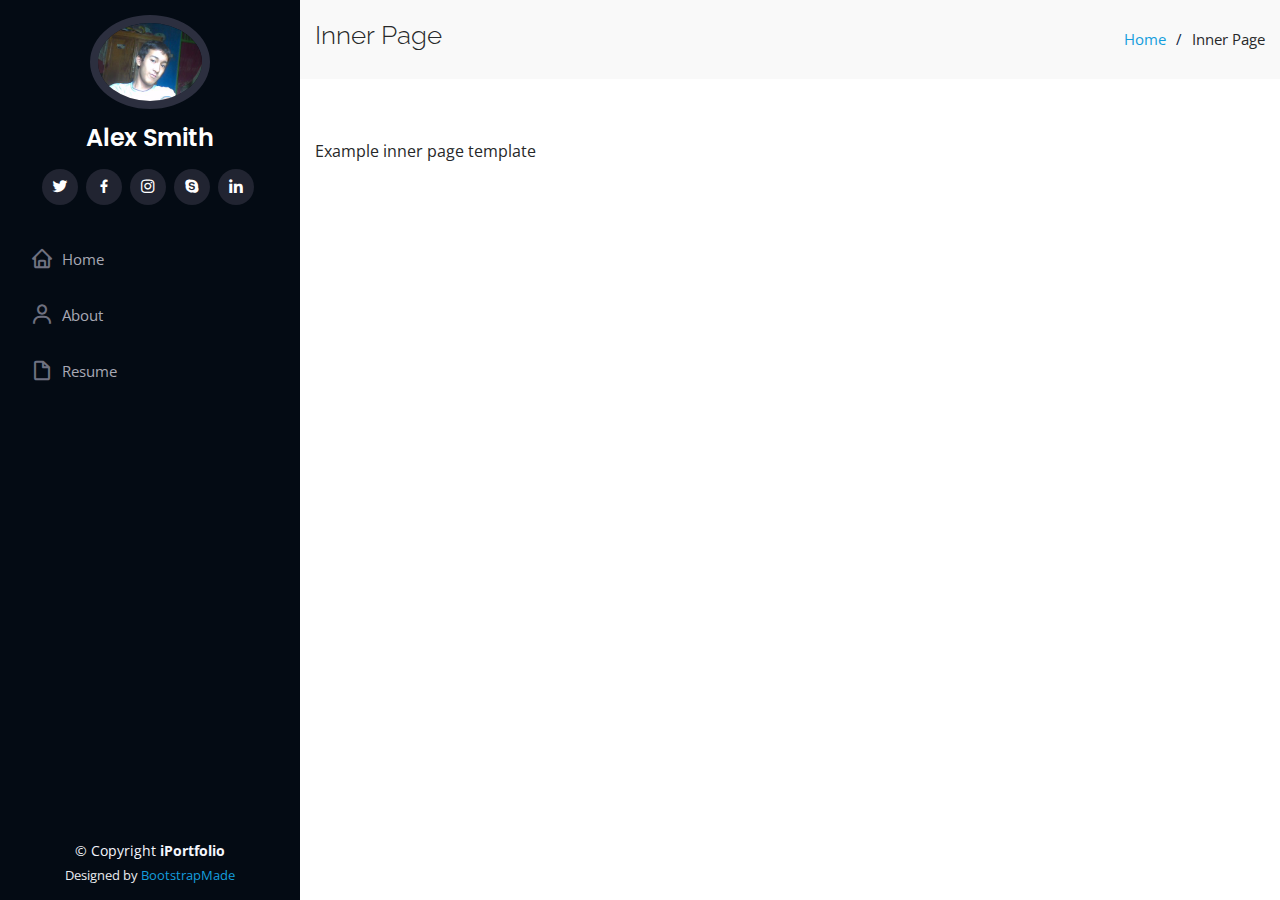
<file: iPortfolio/inner-page.html>
<!DOCTYPE html>
<html lang="en">

<head>
  <meta charset="utf-8">
  <meta content="width=device-width, initial-scale=1.0" name="viewport">

  <title>Inner Page - iPortfolio Bootstrap Template</title>
  <meta content="" name="description">
  <meta content="" name="keywords">

  <!-- Favicons -->
  <link href="assets/img/favicon.png" rel="icon">
  <link href="assets/img/apple-touch-icon.png" rel="apple-touch-icon">

  <!-- Google Fonts -->
  <link href="https://fonts.googleapis.com/css?family=Open+Sans:300,300i,400,400i,600,600i,700,700i|Raleway:300,300i,400,400i,500,500i,600,600i,700,700i|Poppins:300,300i,400,400i,500,500i,600,600i,700,700i" rel="stylesheet">

  <!-- Vendor CSS Files -->
  <link href="assets/vendor/bootstrap/css/bootstrap.min.css" rel="stylesheet">
  <link href="assets/vendor/icofont/icofont.min.css" rel="stylesheet">
  <link href="assets/vendor/boxicons/css/boxicons.min.css" rel="stylesheet">
  <link href="assets/vendor/venobox/venobox.css" rel="stylesheet">
  <link href="assets/vendor/owl.carousel/assets/owl.carousel.min.css" rel="stylesheet">
  <link href="assets/vendor/aos/aos.css" rel="stylesheet">

  <!-- Template Main CSS File -->
  <link href="assets/css/style.css" rel="stylesheet">

  <!-- =======================================================
  * Template Name: iPortfolio - v1.5.0
  * Template URL: https://bootstrapmade.com/iportfolio-bootstrap-portfolio-websites-template/
  * Author: BootstrapMade.com
  * License: https://bootstrapmade.com/license/
  ======================================================== -->
</head>

<body>

  <!-- ======= Mobile nav toggle button ======= -->
  <button type="button" class="mobile-nav-toggle d-xl-none"><i class="icofont-navigation-menu"></i></button>

  <!-- ======= Header ======= -->
  <header id="header">
    <div class="d-flex flex-column">

      <div class="profile">
        <img src="assets/img/mine.jpg" alt="" class="img-fluid rounded-circle">
        <h1 class="text-light"><a href="index.html">Alex Smith</a></h1>
        <div class="social-links mt-3 text-center">
          <a href="#" class="twitter"><i class="bx bxl-twitter"></i></a>
          <a href="#" class="facebook"><i class="bx bxl-facebook"></i></a>
          <a href="#" class="instagram"><i class="bx bxl-instagram"></i></a>
          <a href="#" class="google-plus"><i class="bx bxl-skype"></i></a>
          <a href="#" class="linkedin"><i class="bx bxl-linkedin"></i></a>
        </div>
      </div>

      <nav class="nav-menu">
        <ul>
          <li><a href="index.html"><i class="bx bx-home"></i> <span>Home</span></a></li>
          <li><a href="#about"><i class="bx bx-user"></i> <span>About</span></a></li>
          <li><a href="#resume"><i class="bx bx-file-blank"></i> <span>Resume</span></a></li>
          

        </ul>
      </nav><!-- .nav-menu -->
      <button type="button" class="mobile-nav-toggle d-xl-none"><i class="icofont-navigation-menu"></i></button>

    </div>
  </header><!-- End Header -->

  <main id="main">

    <!-- ======= Breadcrumbs ======= -->
    <section class="breadcrumbs">
      <div class="container">

        <div class="d-flex justify-content-between align-items-center">
          <h2>Inner Page</h2>
          <ol>
            <li><a href="index.html">Home</a></li>
            <li>Inner Page</li>
          </ol>
        </div>

      </div>
    </section><!-- End Breadcrumbs -->

    <section class="inner-page">
      <div class="container">
        <p>
          Example inner page template
        </p>
      </div>
    </section>

  </main><!-- End #main -->

  <!-- ======= Footer ======= -->
  <footer id="footer">
    <div class="container">
      <div class="copyright">
        &copy; Copyright <strong><span>iPortfolio</span></strong>
      </div>
      <div class="credits">
        <!-- All the links in the footer should remain intact. -->
        <!-- You can delete the links only if you purchased the pro version. -->
        <!-- Licensing information: https://bootstrapmade.com/license/ -->
        <!-- Purchase the pro version with working PHP/AJAX contact form: https://bootstrapmade.com/iportfolio-bootstrap-portfolio-websites-template/ -->
        Designed by <a href="https://bootstrapmade.com/">BootstrapMade</a>
      </div>
    </div>
  </footer><!-- End  Footer -->

  <a href="#" class="back-to-top"><i class="icofont-simple-up"></i></a>

  <!-- Vendor JS Files -->
  <script src="assets/vendor/jquery/jquery.min.js"></script>
  <script src="assets/vendor/bootstrap/js/bootstrap.bundle.min.js"></script>
  <script src="assets/vendor/jquery.easing/jquery.easing.min.js"></script>
  <script src="assets/vendor/php-email-form/validate.js"></script>
  <script src="assets/vendor/waypoints/jquery.waypoints.min.js"></script>
  <script src="assets/vendor/counterup/counterup.min.js"></script>
  <script src="assets/vendor/isotope-layout/isotope.pkgd.min.js"></script>
  <script src="assets/vendor/venobox/venobox.min.js"></script>
  <script src="assets/vendor/owl.carousel/owl.carousel.min.js"></script>
  <script src="assets/vendor/typed.js/typed.min.js"></script>
  <script src="assets/vendor/aos/aos.js"></script>

  <!-- Template Main JS File -->
  <script src="assets/js/main.js"></script>

</body>

</html>
</file>
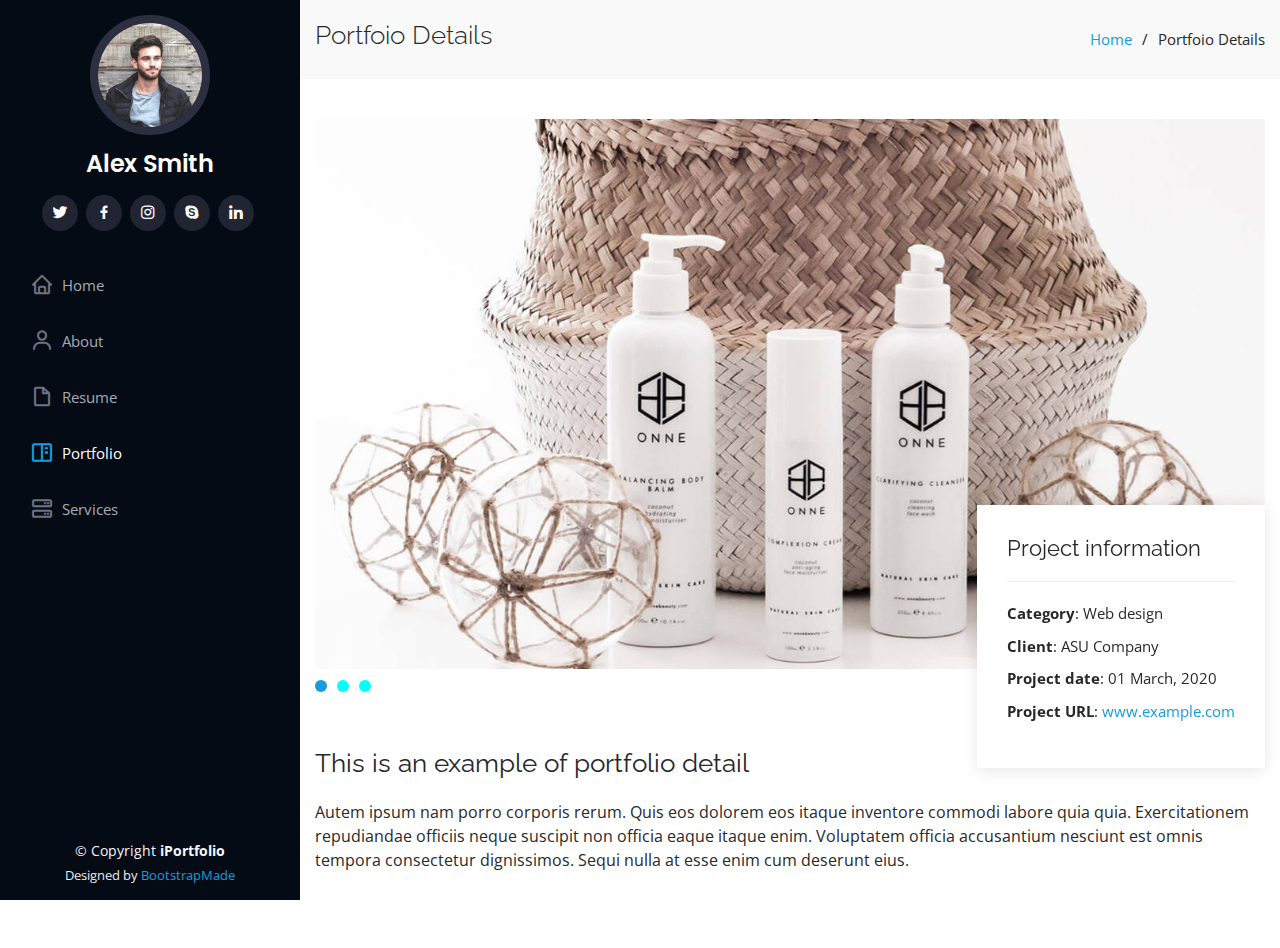
<file: iPortfolio/portfolio-details.html>
<!DOCTYPE html>
<html lang="en">

<head>
  <meta charset="utf-8">
  <meta content="width=device-width, initial-scale=1.0" name="viewport">

  <title>Portfolio Details - iPortfolio Bootstrap Template</title>
  <meta content="" name="description">
  <meta content="" name="keywords">

  <!-- Favicons -->
  <link href="assets/img/favicon.png" rel="icon">
  <link href="assets/img/apple-touch-icon.png" rel="apple-touch-icon">

  <!-- Google Fonts -->
  <link href="https://fonts.googleapis.com/css?family=Open+Sans:300,300i,400,400i,600,600i,700,700i|Raleway:300,300i,400,400i,500,500i,600,600i,700,700i|Poppins:300,300i,400,400i,500,500i,600,600i,700,700i" rel="stylesheet">

  <!-- Vendor CSS Files -->
  <link href="assets/vendor/bootstrap/css/bootstrap.min.css" rel="stylesheet">
  <link href="assets/vendor/icofont/icofont.min.css" rel="stylesheet">
  <link href="assets/vendor/boxicons/css/boxicons.min.css" rel="stylesheet">
  <link href="assets/vendor/venobox/venobox.css" rel="stylesheet">
  <link href="assets/vendor/owl.carousel/assets/owl.carousel.min.css" rel="stylesheet">
  <link href="assets/vendor/aos/aos.css" rel="stylesheet">

  <!-- Template Main CSS File -->
  <link href="assets/css/style.css" rel="stylesheet">

  <!-- =======================================================
  * Template Name: iPortfolio - v1.5.0
  * Template URL: https://bootstrapmade.com/iportfolio-bootstrap-portfolio-websites-template/
  * Author: BootstrapMade.com
  * License: https://bootstrapmade.com/license/
  ======================================================== -->
</head>

<body>

  <!-- ======= Mobile nav toggle button ======= -->
  <button type="button" class="mobile-nav-toggle d-xl-none"><i class="icofont-navigation-menu"></i></button>

  <!-- ======= Header ======= -->
  <header id="header">
    <div class="d-flex flex-column">

      <div class="profile">
        <img src="assets/img/profile-img.jpg" alt="" class="img-fluid rounded-circle">
        <h1 class="text-light"><a href="index.html">Alex Smith</a></h1>
        <div class="social-links mt-3 text-center">
          <a href="#" class="twitter"><i class="bx bxl-twitter"></i></a>
          <a href="#" class="facebook"><i class="bx bxl-facebook"></i></a>
          <a href="#" class="instagram"><i class="bx bxl-instagram"></i></a>
          <a href="#" class="google-plus"><i class="bx bxl-skype"></i></a>
          <a href="#" class="linkedin"><i class="bx bxl-linkedin"></i></a>
        </div>
      </div>

      <nav class="nav-menu">
        <ul>
          <li><a href="index.html"><i class="bx bx-home"></i> <span>Home</span></a></li>
          <li><a href="#about"><i class="bx bx-user"></i> <span>About</span></a></li>
          <li><a href="#resume"><i class="bx bx-file-blank"></i> <span>Resume</span></a></li>
          <li class="active"><a href="#portfolio"><i class="bx bx-book-content"></i> Portfolio</a></li>
          <li><a href="#services"><i class="bx bx-server"></i> Services</a></li>

        </ul>
      </nav><!-- .nav-menu -->
      <button type="button" class="mobile-nav-toggle d-xl-none"><i class="icofont-navigation-menu"></i></button>

    </div>
  </header><!-- End Header -->

  <main id="main">

    <!-- ======= Breadcrumbs ======= -->
    <section id="breadcrumbs" class="breadcrumbs">
      <div class="container">

        <div class="d-flex justify-content-between align-items-center">
          <h2>Portfoio Details</h2>
          <ol>
            <li><a href="index.html">Home</a></li>
            <li>Portfoio Details</li>
          </ol>
        </div>

      </div>
    </section><!-- End Breadcrumbs -->

    <!-- ======= Portfolio Details Section ======= -->
    <section id="portfolio-details" class="portfolio-details">
      <div class="container">

        <div class="portfolio-details-container">

          <div class="owl-carousel portfolio-details-carousel">
            <img src="assets/img/portfolio-details-1.jpg" class="img-fluid" alt="">
            <img src="assets/img/portfolio-details-2.jpg" class="img-fluid" alt="">
            <img src="assets/img/portfolio-details-3.jpg" class="img-fluid" alt="">
          </div>

          <div class="portfolio-info">
            <h3>Project information</h3>
            <ul>
              <li><strong>Category</strong>: Web design</li>
              <li><strong>Client</strong>: ASU Company</li>
              <li><strong>Project date</strong>: 01 March, 2020</li>
              <li><strong>Project URL</strong>: <a href="#">www.example.com</a></li>
            </ul>
          </div>

        </div>

        <div class="portfolio-description">
          <h2>This is an example of portfolio detail</h2>
          <p>
            Autem ipsum nam porro corporis rerum. Quis eos dolorem eos itaque inventore commodi labore quia quia. Exercitationem repudiandae officiis neque suscipit non officia eaque itaque enim. Voluptatem officia accusantium nesciunt est omnis tempora consectetur dignissimos. Sequi nulla at esse enim cum deserunt eius.
          </p>
        </div>

      </div>
    </section><!-- End Portfolio Details Section -->

  </main><!-- End #main -->

  <!-- ======= Footer ======= -->
  <footer id="footer">
    <div class="container">
      <div class="copyright">
        &copy; Copyright <strong><span>iPortfolio</span></strong>
      </div>
      <div class="credits">
        <!-- All the links in the footer should remain intact. -->
        <!-- You can delete the links only if you purchased the pro version. -->
        <!-- Licensing information: https://bootstrapmade.com/license/ -->
        <!-- Purchase the pro version with working PHP/AJAX contact form: https://bootstrapmade.com/iportfolio-bootstrap-portfolio-websites-template/ -->
        Designed by <a href="https://bootstrapmade.com/">BootstrapMade</a>
      </div>
    </div>
  </footer><!-- End  Footer -->

  <a href="#" class="back-to-top"><i class="icofont-simple-up"></i></a>

  <!-- Vendor JS Files -->
  <script src="assets/vendor/jquery/jquery.min.js"></script>
  <script src="assets/vendor/bootstrap/js/bootstrap.bundle.min.js"></script>
  <script src="assets/vendor/jquery.easing/jquery.easing.min.js"></script>
  <script src="assets/vendor/php-email-form/validate.js"></script>
  <script src="assets/vendor/waypoints/jquery.waypoints.min.js"></script>
  <script src="assets/vendor/counterup/counterup.min.js"></script>
  <script src="assets/vendor/isotope-layout/isotope.pkgd.min.js"></script>
  <script src="assets/vendor/venobox/venobox.min.js"></script>
  <script src="assets/vendor/owl.carousel/owl.carousel.min.js"></script>
  <script src="assets/vendor/typed.js/typed.min.js"></script>
  <script src="assets/vendor/aos/aos.js"></script>

  <!-- Template Main JS File -->
  <script src="assets/js/main.js"></script>

</body>

</html>
</file>
<file: iPortfolio/assets/vendor/venobox/venobox.css>
/* ------ venobox.css --------*/
.vbox-overlay *, .vbox-overlay *:before, .vbox-overlay *:after{
    -webkit-backface-visibility: hidden;
    -webkit-box-sizing:border-box;
    -moz-box-sizing:border-box;
    box-sizing:border-box;
}
.vbox-overlay * { 
    -webkit-backface-visibility: visible;
    backface-visibility: visible;
}
.vbox-overlay{
    display: -webkit-flex;
    display: flex;
    -webkit-flex-direction: column;
    flex-direction: column;
    -webkit-justify-content: center;
    justify-content: center;
    -webkit-align-items: center;
    align-items: center;
    position: fixed;
    left: 0;
    top: 0;
    bottom: 0;
    right: 0;
    z-index: 999999;
}

/* ----- navigation ----- */
.vbox-title{
    width: 100%;
    height: 40px;
    float: left;
    text-align: center;
    line-height: 28px;
    font-size: 12px;
    padding: 6px 50px;
    overflow: hidden;
    position: fixed;
    display: none;
    left: 0;
    z-index: 89;
}
.vbox-close{
    cursor: pointer;
    position: fixed;
    top: -1px;
    right: 0;
    width: 50px;
    height: 40px;
    padding: 6px;
    display: block;
    background-position:10px center;
    overflow: hidden;
    font-size: 24px;
    line-height: 1;
    text-align: center;
    z-index: 99;
}
.vbox-left{
    cursor: pointer;
    position: fixed;
    left: 0;
    height: 40px;
    overflow: hidden;
    line-height: 28px;
    font-size: 12px;
    z-index: 99;
    display: flex;
    align-items:center;
}
.vbox-num{
    display: inline-block;
    margin: 6px 0 6px 15px;
}
/* ----- Social share ----- */
.vbox-share{
    line-height: 28px;
    font-size: 12px;
    overflow: hidden;
    position: fixed;
    left: 0;
    z-index: 98;
    display: flex;
    align-items:center;
    justify-content: center;
    width: 100%;
    text-align: center;
}
.vbox-share svg{
    max-height: 28px;
    width: 28px;
    z-index: 10;
    margin-left: 12px;
    margin-top: 6px;
    margin-bottom: 6px;
    vertical-align: middle;
}


/* ----- navigation ARROWS ----- */
.vbox-next, .vbox-prev{
    position: fixed;
    top: 50%;
    margin-top: -15px;
    overflow: hidden;
    cursor: pointer;
    display: block;
    width: 45px;
    height: 45px;
    z-index: 99;
}
.vbox-next span, .vbox-prev span{
    position: relative;
    width: 20px;
    height: 20px;
    border: 2px solid transparent;
    border-top-color: #B6B6B6;
    border-right-color: #B6B6B6;
    text-indent: -100px;
    position: absolute;
    top: 8px;
    display: block;
}
.vbox-prev{
    left: 15px;
}
.vbox-next{
    right: 15px;
}
.vbox-prev span{
    left: 10px;
    -ms-transform: rotate(-135deg);
    -webkit-transform: rotate(-135deg);
    transform: rotate(-135deg);
}
.vbox-next span{
    -ms-transform: rotate(45deg);
    -webkit-transform: rotate(45deg);
    transform: rotate(45deg);
    right: 10px;
}
/* ------- inline window ------ */
.vbox-inline{
    width: 420px;
    height: 315px;
    height: 70vh;
    padding: 10px;
    background: #fff;
    margin: 0 auto;
    overflow: auto;
    text-align: left;
}
/* ------- Video & iFrames window ------ */
.venoframe{
    max-width: 100%;
    width: 100%;
    border: none;
    width: 100%;
    height: 260px;
    height: 70vh;
}
.venoframe.vbvid{
    height: 260px;
}
@media (min-width: 768px) {
    .venoframe, .vbox-inline{
        width: 90%;
        height: 360px;
        height: 70vh;
    }
    .venoframe.vbvid{
        width: 640px;
        height: 360px;
    }
}
@media (min-width: 992px) {
    .venoframe, .vbox-inline{
        max-width: 1200px;
        width: 80%;
        height: 540px;
        height: 70vh;
    }
    .venoframe.vbvid{
        width: 960px;
        height: 540px;
    }
}
/* 
Please do NOT edit this part! 
or at least read this note: http://i.imgur.com/7C0ws9e.gif
*/
.vbox-open{
    overflow: hidden;
}
.vbox-container{
    position: absolute;
    left: 0;
    right: 0;
    top: 0;
    bottom: 0;
    overflow-x: hidden;
    overflow-y: scroll;
    overflow-scrolling: touch;
    -webkit-overflow-scrolling: touch;
    z-index: 20;
    max-height: 100%;

}

.vbox-content{
    text-align: center;
    float: left;
    width: 100%;
    position: relative;
    overflow: hidden;
    padding: 20px 4%;
}
.vbox-container img{
    max-width: 100%;
    height: auto;
}
.vbox-figlio{
    box-shadow: 0 0 12px rgba(0,0,0,0.19), 0 6px 6px rgba(0,0,0,0.23);
    max-width: 100%;
    text-align: initial;
}
img.vbox-figlio{
    -webkit-user-select: none;
-khtml-user-select: none;
-moz-user-select: none;
-o-user-select: none;
user-select: none;
}
.vbox-content.swipe-left{
    margin-left: -200px !important;
}
.vbox-content.swipe-right{
    margin-left: 200px !important;
}
.vbox-animated{
    webkit-transition: margin 300ms ease-out;
    transition: margin 300ms ease-out;
}

/* ---------- preloader ----------
 * SPINKIT 
 * http://tobiasahlin.com/spinkit/
-------------------------------- */
.sk-double-bounce,.sk-rotating-plane{width:40px;height:40px;margin:40px auto}.sk-rotating-plane{background-color:#333;-webkit-animation:sk-rotatePlane 1.2s infinite ease-in-out;animation:sk-rotatePlane 1.2s infinite ease-in-out}@-webkit-keyframes sk-rotatePlane{0%{-webkit-transform:perspective(120px) rotateX(0) rotateY(0);transform:perspective(120px) rotateX(0) rotateY(0)}50%{-webkit-transform:perspective(120px) rotateX(-180.1deg) rotateY(0);transform:perspective(120px) rotateX(-180.1deg) rotateY(0)}100%{-webkit-transform:perspective(120px) rotateX(-180deg) rotateY(-179.9deg);transform:perspective(120px) rotateX(-180deg) rotateY(-179.9deg)}}@keyframes sk-rotatePlane{0%{-webkit-transform:perspective(120px) rotateX(0) rotateY(0);transform:perspective(120px) rotateX(0) rotateY(0)}50%{-webkit-transform:perspective(120px) rotateX(-180.1deg) rotateY(0);transform:perspective(120px) rotateX(-180.1deg) rotateY(0)}100%{-webkit-transform:perspective(120px) rotateX(-180deg) rotateY(-179.9deg);transform:perspective(120px) rotateX(-180deg) rotateY(-179.9deg)}}.sk-double-bounce{position:relative}.sk-double-bounce .sk-child{width:100%;height:100%;border-radius:50%;background-color:#333;opacity:.6;position:absolute;top:0;left:0;-webkit-animation:sk-doubleBounce 2s infinite ease-in-out;animation:sk-doubleBounce 2s infinite ease-in-out}.sk-chasing-dots .sk-child,.sk-spinner-pulse,.sk-three-bounce .sk-child{background-color:#333;border-radius:100%}.sk-double-bounce .sk-double-bounce2{-webkit-animation-delay:-1s;animation-delay:-1s}@-webkit-keyframes sk-doubleBounce{0%,100%{-webkit-transform:scale(0);transform:scale(0)}50%{-webkit-transform:scale(1);transform:scale(1)}}@keyframes sk-doubleBounce{0%,100%{-webkit-transform:scale(0);transform:scale(0)}50%{-webkit-transform:scale(1);transform:scale(1)}}.sk-wave{margin:40px auto;width:50px;height:40px;text-align:center;font-size:10px}.sk-wave .sk-rect{background-color:#333;height:100%;width:6px;display:inline-block;-webkit-animation:sk-waveStretchDelay 1.2s infinite ease-in-out;animation:sk-waveStretchDelay 1.2s infinite ease-in-out}.sk-wave .sk-rect1{-webkit-animation-delay:-1.2s;animation-delay:-1.2s}.sk-wave .sk-rect2{-webkit-animation-delay:-1.1s;animation-delay:-1.1s}.sk-wave .sk-rect3{-webkit-animation-delay:-1s;animation-delay:-1s}.sk-wave .sk-rect4{-webkit-animation-delay:-.9s;animation-delay:-.9s}.sk-wave .sk-rect5{-webkit-animation-delay:-.8s;animation-delay:-.8s}@-webkit-keyframes sk-waveStretchDelay{0%,100%,40%{-webkit-transform:scaleY(.4);transform:scaleY(.4)}20%{-webkit-transform:scaleY(1);transform:scaleY(1)}}@keyframes sk-waveStretchDelay{0%,100%,40%{-webkit-transform:scaleY(.4);transform:scaleY(.4)}20%{-webkit-transform:scaleY(1);transform:scaleY(1)}}.sk-wandering-cubes{margin:40px auto;width:40px;height:40px;position:relative}.sk-wandering-cubes .sk-cube{background-color:#333;width:10px;height:10px;position:absolute;top:0;left:0;-webkit-animation:sk-wanderingCube 1.8s ease-in-out -1.8s infinite both;animation:sk-wanderingCube 1.8s ease-in-out -1.8s infinite both}.sk-chasing-dots,.sk-spinner-pulse{width:40px;height:40px;margin:40px auto}.sk-wandering-cubes .sk-cube2{-webkit-animation-delay:-.9s;animation-delay:-.9s}@-webkit-keyframes sk-wanderingCube{0%{-webkit-transform:rotate(0);transform:rotate(0)}25%{-webkit-transform:translateX(30px) rotate(-90deg) scale(.5);transform:translateX(30px) rotate(-90deg) scale(.5)}50%{-webkit-transform:translateX(30px) translateY(30px) rotate(-179deg);transform:translateX(30px) translateY(30px) rotate(-179deg)}50.1%{-webkit-transform:translateX(30px) translateY(30px) rotate(-180deg);transform:translateX(30px) translateY(30px) rotate(-180deg)}75%{-webkit-transform:translateX(0) translateY(30px) rotate(-270deg) scale(.5);transform:translateX(0) translateY(30px) rotate(-270deg) scale(.5)}100%{-webkit-transform:rotate(-360deg);transform:rotate(-360deg)}}@keyframes sk-wanderingCube{0%{-webkit-transform:rotate(0);transform:rotate(0)}25%{-webkit-transform:translateX(30px) rotate(-90deg) scale(.5);transform:translateX(30px) rotate(-90deg) scale(.5)}50%{-webkit-transform:translateX(30px) translateY(30px) rotate(-179deg);transform:translateX(30px) translateY(30px) rotate(-179deg)}50.1%{-webkit-transform:translateX(30px) translateY(30px) rotate(-180deg);transform:translateX(30px) translateY(30px) rotate(-180deg)}75%{-webkit-transform:translateX(0) translateY(30px) rotate(-270deg) scale(.5);transform:translateX(0) translateY(30px) rotate(-270deg) scale(.5)}100%{-webkit-transform:rotate(-360deg);transform:rotate(-360deg)}}.sk-spinner-pulse{-webkit-animation:sk-pulseScaleOut 1s infinite ease-in-out;animation:sk-pulseScaleOut 1s infinite ease-in-out}@-webkit-keyframes sk-pulseScaleOut{0%{-webkit-transform:scale(0);transform:scale(0)}100%{-webkit-transform:scale(1);transform:scale(1);opacity:0}}@keyframes sk-pulseScaleOut{0%{-webkit-transform:scale(0);transform:scale(0)}100%{-webkit-transform:scale(1);transform:scale(1);opacity:0}}.sk-chasing-dots{position:relative;text-align:center;-webkit-animation:sk-chasingDotsRotate 2s infinite linear;animation:sk-chasingDotsRotate 2s infinite linear}.sk-chasing-dots .sk-child{width:60%;height:60%;display:inline-block;position:absolute;top:0;-webkit-animation:sk-chasingDotsBounce 2s infinite ease-in-out;animation:sk-chasingDotsBounce 2s infinite ease-in-out}.sk-chasing-dots .sk-dot2{top:auto;bottom:0;-webkit-animation-delay:-1s;animation-delay:-1s}@-webkit-keyframes sk-chasingDotsRotate{100%{-webkit-transform:rotate(360deg);transform:rotate(360deg)}}@keyframes sk-chasingDotsRotate{100%{-webkit-transform:rotate(360deg);transform:rotate(360deg)}}@-webkit-keyframes sk-chasingDotsBounce{0%,100%{-webkit-transform:scale(0);transform:scale(0)}50%{-webkit-transform:scale(1);transform:scale(1)}}@keyframes sk-chasingDotsBounce{0%,100%{-webkit-transform:scale(0);transform:scale(0)}50%{-webkit-transform:scale(1);transform:scale(1)}}.sk-three-bounce{margin:40px auto;width:80px;text-align:center}.sk-three-bounce .sk-child{width:20px;height:20px;display:inline-block;-webkit-animation:sk-three-bounce 1.4s ease-in-out 0s infinite both;animation:sk-three-bounce 1.4s ease-in-out 0s infinite both}.sk-circle .sk-child:before,.sk-fading-circle .sk-circle:before{display:block;border-radius:100%;content:'';background-color:#333}.sk-three-bounce .sk-bounce1{-webkit-animation-delay:-.32s;animation-delay:-.32s}.sk-three-bounce .sk-bounce2{-webkit-animation-delay:-.16s;animation-delay:-.16s}@-webkit-keyframes sk-three-bounce{0%,100%,80%{-webkit-transform:scale(0);transform:scale(0)}40%{-webkit-transform:scale(1);transform:scale(1)}}@keyframes sk-three-bounce{0%,100%,80%{-webkit-transform:scale(0);transform:scale(0)}40%{-webkit-transform:scale(1);transform:scale(1)}}.sk-circle{margin:40px auto;width:40px;height:40px;position:relative}.sk-circle .sk-child{width:100%;height:100%;position:absolute;left:0;top:0}.sk-circle .sk-child:before{margin:0 auto;width:15%;height:15%;-webkit-animation:sk-circleBounceDelay 1.2s infinite ease-in-out both;animation:sk-circleBounceDelay 1.2s infinite ease-in-out both}.sk-circle .sk-circle2{-webkit-transform:rotate(30deg);-ms-transform:rotate(30deg);transform:rotate(30deg)}.sk-circle .sk-circle3{-webkit-transform:rotate(60deg);-ms-transform:rotate(60deg);transform:rotate(60deg)}.sk-circle .sk-circle4{-webkit-transform:rotate(90deg);-ms-transform:rotate(90deg);transform:rotate(90deg)}.sk-circle .sk-circle5{-webkit-transform:rotate(120deg);-ms-transform:rotate(120deg);transform:rotate(120deg)}.sk-circle .sk-circle6{-webkit-transform:rotate(150deg);-ms-transform:rotate(150deg);transform:rotate(150deg)}.sk-circle .sk-circle7{-webkit-transform:rotate(180deg);-ms-transform:rotate(180deg);transform:rotate(180deg)}.sk-circle .sk-circle8{-webkit-transform:rotate(210deg);-ms-transform:rotate(210deg);transform:rotate(210deg)}.sk-circle .sk-circle9{-webkit-transform:rotate(240deg);-ms-transform:rotate(240deg);transform:rotate(240deg)}.sk-circle .sk-circle10{-webkit-transform:rotate(270deg);-ms-transform:rotate(270deg);transform:rotate(270deg)}.sk-circle .sk-circle11{-webkit-transform:rotate(300deg);-ms-transform:rotate(300deg);transform:rotate(300deg)}.sk-circle .sk-circle12{-webkit-transform:rotate(330deg);-ms-transform:rotate(330deg);transform:rotate(330deg)}.sk-circle .sk-circle2:before{-webkit-animation-delay:-1.1s;animation-delay:-1.1s}.sk-circle .sk-circle3:before{-webkit-animation-delay:-1s;animation-delay:-1s}.sk-circle .sk-circle4:before{-webkit-animation-delay:-.9s;animation-delay:-.9s}.sk-circle .sk-circle5:before{-webkit-animation-delay:-.8s;animation-delay:-.8s}.sk-circle .sk-circle6:before{-webkit-animation-delay:-.7s;animation-delay:-.7s}.sk-circle .sk-circle7:before{-webkit-animation-delay:-.6s;animation-delay:-.6s}.sk-circle .sk-circle8:before{-webkit-animation-delay:-.5s;animation-delay:-.5s}.sk-circle .sk-circle9:before{-webkit-animation-delay:-.4s;animation-delay:-.4s}.sk-circle .sk-circle10:before{-webkit-animation-delay:-.3s;animation-delay:-.3s}.sk-circle .sk-circle11:before{-webkit-animation-delay:-.2s;animation-delay:-.2s}.sk-circle .sk-circle12:before{-webkit-animation-delay:-.1s;animation-delay:-.1s}@-webkit-keyframes sk-circleBounceDelay{0%,100%,80%{-webkit-transform:scale(0);transform:scale(0)}40%{-webkit-transform:scale(1);transform:scale(1)}}@keyframes sk-circleBounceDelay{0%,100%,80%{-webkit-transform:scale(0);transform:scale(0)}40%{-webkit-transform:scale(1);transform:scale(1)}}.sk-cube-grid{width:40px;height:40px;margin:40px auto}.sk-cube-grid .sk-cube{width:33.33%;height:33.33%;background-color:#333;float:left;-webkit-animation:sk-cubeGridScaleDelay 1.3s infinite ease-in-out;animation:sk-cubeGridScaleDelay 1.3s infinite ease-in-out}.sk-cube-grid .sk-cube1{-webkit-animation-delay:.2s;animation-delay:.2s}.sk-cube-grid .sk-cube2{-webkit-animation-delay:.3s;animation-delay:.3s}.sk-cube-grid .sk-cube3{-webkit-animation-delay:.4s;animation-delay:.4s}.sk-cube-grid .sk-cube4{-webkit-animation-delay:.1s;animation-delay:.1s}.sk-cube-grid .sk-cube5{-webkit-animation-delay:.2s;animation-delay:.2s}.sk-cube-grid .sk-cube6{-webkit-animation-delay:.3s;animation-delay:.3s}.sk-cube-grid .sk-cube7{-webkit-animation-delay:0ms;animation-delay:0ms}.sk-cube-grid .sk-cube8{-webkit-animation-delay:.1s;animation-delay:.1s}.sk-cube-grid .sk-cube9{-webkit-animation-delay:.2s;animation-delay:.2s}@-webkit-keyframes sk-cubeGridScaleDelay{0%,100%,70%{-webkit-transform:scale3D(1,1,1);transform:scale3D(1,1,1)}35%{-webkit-transform:scale3D(0,0,1);transform:scale3D(0,0,1)}}@keyframes sk-cubeGridScaleDelay{0%,100%,70%{-webkit-transform:scale3D(1,1,1);transform:scale3D(1,1,1)}35%{-webkit-transform:scale3D(0,0,1);transform:scale3D(0,0,1)}}.sk-fading-circle{margin:40px auto;width:40px;height:40px;position:relative}.sk-fading-circle .sk-circle{width:100%;height:100%;position:absolute;left:0;top:0}.sk-fading-circle .sk-circle:before{margin:0 auto;width:15%;height:15%;-webkit-animation:sk-circleFadeDelay 1.2s infinite ease-in-out both;animation:sk-circleFadeDelay 1.2s infinite ease-in-out both}.sk-fading-circle .sk-circle2{-webkit-transform:rotate(30deg);-ms-transform:rotate(30deg);transform:rotate(30deg)}.sk-fading-circle .sk-circle3{-webkit-transform:rotate(60deg);-ms-transform:rotate(60deg);transform:rotate(60deg)}.sk-fading-circle .sk-circle4{-webkit-transform:rotate(90deg);-ms-transform:rotate(90deg);transform:rotate(90deg)}.sk-fading-circle .sk-circle5{-webkit-transform:rotate(120deg);-ms-transform:rotate(120deg);transform:rotate(120deg)}.sk-fading-circle .sk-circle6{-webkit-transform:rotate(150deg);-ms-transform:rotate(150deg);transform:rotate(150deg)}.sk-fading-circle .sk-circle7{-webkit-transform:rotate(180deg);-ms-transform:rotate(180deg);transform:rotate(180deg)}.sk-fading-circle .sk-circle8{-webkit-transform:rotate(210deg);-ms-transform:rotate(210deg);transform:rotate(210deg)}.sk-fading-circle .sk-circle9{-webkit-transform:rotate(240deg);-ms-transform:rotate(240deg);transform:rotate(240deg)}.sk-fading-circle .sk-circle10{-webkit-transform:rotate(270deg);-ms-transform:rotate(270deg);transform:rotate(270deg)}.sk-fading-circle .sk-circle11{-webkit-transform:rotate(300deg);-ms-transform:rotate(300deg);transform:rotate(300deg)}.sk-fading-circle .sk-circle12{-webkit-transform:rotate(330deg);-ms-transform:rotate(330deg);transform:rotate(330deg)}.sk-fading-circle .sk-circle2:before{-webkit-animation-delay:-1.1s;animation-delay:-1.1s}.sk-fading-circle .sk-circle3:before{-webkit-animation-delay:-1s;animation-delay:-1s}.sk-fading-circle .sk-circle4:before{-webkit-animation-delay:-.9s;animation-delay:-.9s}.sk-fading-circle .sk-circle5:before{-webkit-animation-delay:-.8s;animation-delay:-.8s}.sk-fading-circle .sk-circle6:before{-webkit-animation-delay:-.7s;animation-delay:-.7s}.sk-fading-circle .sk-circle7:before{-webkit-animation-delay:-.6s;animation-delay:-.6s}.sk-fading-circle .sk-circle8:before{-webkit-animation-delay:-.5s;animation-delay:-.5s}.sk-fading-circle .sk-circle9:before{-webkit-animation-delay:-.4s;animation-delay:-.4s}.sk-fading-circle .sk-circle10:before{-webkit-animation-delay:-.3s;animation-delay:-.3s}.sk-fading-circle .sk-circle11:before{-webkit-animation-delay:-.2s;animation-delay:-.2s}.sk-fading-circle .sk-circle12:before{-webkit-animation-delay:-.1s;animation-delay:-.1s}@-webkit-keyframes sk-circleFadeDelay{0%,100%,39%{opacity:0}40%{opacity:1}}@keyframes sk-circleFadeDelay{0%,100%,39%{opacity:0}40%{opacity:1}}.sk-folding-cube{margin:40px auto;width:40px;height:40px;position:relative;-webkit-transform:rotateZ(45deg);transform:rotateZ(45deg)}.sk-folding-cube .sk-cube{float:left;width:50%;height:50%;position:relative;-webkit-transform:scale(1.1);-ms-transform:scale(1.1);transform:scale(1.1)}.sk-folding-cube .sk-cube:before{content:'';position:absolute;top:0;left:0;width:100%;height:100%;background-color:#333;-webkit-animation:sk-foldCubeAngle 2.4s infinite linear both;animation:sk-foldCubeAngle 2.4s infinite linear both;-webkit-transform-origin:100% 100%;-ms-transform-origin:100% 100%;transform-origin:100% 100%}.sk-folding-cube .sk-cube2{-webkit-transform:scale(1.1) rotateZ(90deg);transform:scale(1.1) rotateZ(90deg)}.sk-folding-cube .sk-cube3{-webkit-transform:scale(1.1) rotateZ(180deg);transform:scale(1.1) rotateZ(180deg)}.sk-folding-cube .sk-cube4{-webkit-transform:scale(1.1) rotateZ(270deg);transform:scale(1.1) rotateZ(270deg)}.sk-folding-cube .sk-cube2:before{-webkit-animation-delay:.3s;animation-delay:.3s}.sk-folding-cube .sk-cube3:before{-webkit-animation-delay:.6s;animation-delay:.6s}.sk-folding-cube .sk-cube4:before{-webkit-animation-delay:.9s;animation-delay:.9s}@-webkit-keyframes sk-foldCubeAngle{0%,10%{-webkit-transform:perspective(140px) rotateX(-180deg);transform:perspective(140px) rotateX(-180deg);opacity:0}25%,75%{-webkit-transform:perspective(140px) rotateX(0);transform:perspective(140px) rotateX(0);opacity:1}100%,90%{-webkit-transform:perspective(140px) rotateY(180deg);transform:perspective(140px) rotateY(180deg);opacity:0}}@keyframes sk-foldCubeAngle{0%,10%{-webkit-transform:perspective(140px) rotateX(-180deg);transform:perspective(140px) rotateX(-180deg);opacity:0}25%,75%{-webkit-transform:perspective(140px) rotateX(0);transform:perspective(140px) rotateX(0);opacity:1}100%,90%{-webkit-transform:perspective(140px) rotateY(180deg);transform:perspective(140px) rotateY(180deg);opacity:0}}
</file>
<file: iPortfolio/assets/css/style.css>
/**
* Template Name: iPortfolio - v1.5.0
* Template URL: https://bootstrapmade.com/iportfolio-bootstrap-portfolio-websites-template/
* Author: BootstrapMade.com
* License: https://bootstrapmade.com/license/
*/

/*--------------------------------------------------------------
# General
--------------------------------------------------------------*/
body {
  font-family: "Open Sans", sans-serif;
  color: #272829;
}

a {
  color: #149ddd;
}

a:hover {
  color: #37b3ed;
  text-decoration: none;
}

h1, h2, h3, h4, h5, h6 {
  font-family: "Raleway", sans-serif;
}

/*--------------------------------------------------------------
# Back to top button
--------------------------------------------------------------*/
.back-to-top {
  position: fixed;
  display: none;
  width: 40px;
  height: 40px;
  border-radius: 50px;
  right: 15px;
  bottom: 15px;
  background: #149ddd;
  color: #fff;
  transition: display 0.5s ease-in-out;
  z-index: 99999;
}

.back-to-top i {
  font-size: 24px;
  position: absolute;
  top: 7px;
  left: 8px;
}

.back-to-top:hover {
  color: #fff;
  background: #2eafec;
  transition: background 0.2s ease-in-out;
}

/*--------------------------------------------------------------
# Header
--------------------------------------------------------------*/
#header {
  position: fixed;
  top: 0;
  left: 0;
  bottom: 0;
  width: 300px;
  transition: all ease-in-out 0.5s;
  z-index: 9997;
  transition: all 0.5s;
  padding: 0 15px;
  background: #040b14;
  overflow-y: auto;
}

#header .profile img {
  margin: 15px auto;
  display: block;
  width: 120px;
  border: 8px solid #2c2f3f;
}

#header .profile h1 {
  font-size: 24px;
  margin: 0;
  padding: 0;
  font-weight: 600;
  -moz-text-align-last: center;
  text-align: center;
  font-family: "Poppins", sans-serif;
}

#header .profile h1 a, #header .profile h1 a:hover {
  color: #fff;
  text-decoration: none;
}

#header .profile .social-links a {
  font-size: 18px;
  display: inline-block;
  background: #212431;
  color: #fff;
  line-height: 1;
  padding: 8px 0;
  margin-right: 4px;
  border-radius: 50%;
  text-align: center;
  width: 36px;
  height: 36px;
  transition: 0.3s;
}

#header .profile .social-links a:hover {
  background: #149ddd;
  color: #fff;
  text-decoration: none;
}

#main {
  margin-left: 300px;
}

@media (max-width: 1199px) {
  #header {
    left: -300px;
  }
  #main {
    margin-left: 0;
  }
}

/*--------------------------------------------------------------
# Navigation Menu
--------------------------------------------------------------*/
/* Desktop Navigation */
.nav-menu {
  padding-top: 30px;
}

.nav-menu * {
  margin: 0;
  padding: 0;
  list-style: none;
}

.nav-menu > ul > li {
  position: relative;
  white-space: nowrap;
}

.nav-menu a {
  display: flex;
  align-items: center;
  color: #a8a9b4;
  padding: 12px 15px;
  margin-bottom: 8px;
  transition: 0.3s;
  font-size: 15px;
}

.nav-menu a i {
  font-size: 24px;
  padding-right: 8px;
  color: #6f7180;
}

.nav-menu a:hover, .nav-menu .active > a, .nav-menu li:hover > a {
  text-decoration: none;
  color: #fff;
}

.nav-menu a:hover i, .nav-menu .active > a i, .nav-menu li:hover > a i {
  color: #149ddd;
}

/* Mobile Navigation */
.mobile-nav-toggle {
  position: fixed;
  right: 15px;
  top: 15px;
  z-index: 9998;
  border: 0;
  background: none;
  font-size: 24px;
  transition: all 0.4s;
  outline: none !important;
  line-height: 1;
  cursor: pointer;
  text-align: right;
}

.mobile-nav-toggle i {
  color: #149ddd;
}

.mobile-nav-active {
  overflow: hidden;
}

.mobile-nav-active #header {
  left: 0;
}

.mobile-nav-active .mobile-nav-toggle i {
  color: #fff;
}

/*--------------------------------------------------------------
# Hero Section
--------------------------------------------------------------*/
#hero {
  width: 100%;
  height: 100vh;
  background: url("../img/SAVE_20200615_051656.jpg") top center;
  background-size: cover;
}

#hero:before {
  content: "";
  background: rgba(5, 13, 24, 0.3);
  position: absolute;
  bottom: 0;
  top: 0;
  left: 0;
  right: 0;
  z-index: 1;
}

#hero .hero-container {
  position: relative;
  z-index: 2;
  min-width: 300px;
}

#hero h1 {
  margin: 0 0 10px 0;
  font-size: 64px;
  font-weight: 700;
  line-height: 56px;
  color: #fff;
}

#hero p {
  color: #fff;
  margin-bottom: 50px;
  font-size: 26px;
  font-family: "Poppins", sans-serif;
}

#hero p span {
  color: #fff;
  padding-bottom: 4px;
  letter-spacing: 1px;
  border-bottom: 3px solid #149ddd;
}

@media (min-width: 1024px) {
  #hero {
    background-attachment: fixed;
  }
}

@media (max-width: 768px) {
  #hero h1 {
    font-size: 28px;
    line-height: 36px;
  }
  #hero h2 {
    font-size: 18px;
    line-height: 24px;
    margin-bottom: 30px;
  }
}

/*--------------------------------------------------------------
# Sections General
--------------------------------------------------------------*/
section {
  padding: 60px 0;
  overflow: hidden;
}

.section-bg {
  background: #f5f8fd;
}

.section-title {
  padding-bottom: 30px;
}

.section-title h2 {
  font-size: 32px;
  font-weight: bold;
  margin-bottom: 20px;
  padding-bottom: 20px;
  position: relative;
  color: #173b6c;
}

.section-title h2::after {
  content: '';
  position: absolute;
  display: block;
  width: 50px;
  height: 3px;
  background: #149ddd;
  bottom: 0;
  left: 0;
}

.section-title p {
  margin-bottom: 0;
}

/*--------------------------------------------------------------
# About
--------------------------------------------------------------*/
.about .content h3 {
  font-weight: 700;
  font-size: 26px;
  color: #173b6c;
  background: #149ddd;
}

.about .content ul {
  list-style: none;
  padding: 0;
}

.about .content ul li {
  padding-bottom: 10px;
}

.about .content ul i {
  font-size: 20px;
  padding-right: 2px;
  color: #149ddd;
}

.about .content p:last-child {
  margin-bottom: 0;
}

/*--------------------------------------------------------------
# Facts
--------------------------------------------------------------*/
.facts {
  padding-bottom: 30px;
}

.facts .count-box {
  padding: 30px;
  width: 100%;
}

.facts .count-box i {
  display: block;
  font-size: 44px;
  color: #149ddd;
  float: left;
}

.facts .count-box span {
  font-size: 48px;
  line-height: 40px;
  display: block;
  font-weight: 700;
  color: #050d18;
  margin-left: 60px;
}

.facts .count-box p {
  padding: 15px 0 0 0;
  margin: 0 0 0 60px;
  font-family: "Raleway", sans-serif;
  font-size: 14px;
  color: #122f57;
}

.facts .count-box a {
  font-weight: 600;
  display: block;
  margin-top: 20px;
  color: #122f57;
  font-size: 15px;
  font-family: "Poppins", sans-serif;
  transition: ease-in-out 0.3s;
}

.facts .count-box a:hover {
  color: #1f5297;
}

/*--------------------------------------------------------------
# Akills
--------------------------------------------------------------*/
.skills .progress {
  height: 50px;
  display: block;
  background: none;
}

.skills .progress .skill {
  padding: 15px 0;
  margin: 0 0 6px 0;
  text-transform: uppercase;
  display: block;
  font-weight: 600;
  font-family: "Poppins", sans-serif;
  color: #050d18;
}

.skills .progress .skill .val {
  float: right;
  font-style: normal;
}

.skills .progress-bar-wrap {
  background: #00ffff;
}

.skills .progress-bar {
  width: 1px;
  height: 10px;
  transition: .9s;
  background-color: #00ffff;
}

/*--------------------------------------------------------------
# Resume
--------------------------------------------------------------*/
.resume .resume-title {
  font-size: 26px;
  font-weight: 700;
  margin-top: 20px;
  margin-bottom: 20px;
  color: #050d18;
}

.resume .resume-item {
  padding: 0 0 20px 20px;
  margin-top: -2px;
  border-left: 2px solid #1f5297;
  position: relative;
}

.resume .resume-item h4 {
  line-height: 18px;
  font-size: 18px;
  font-weight: 600;
  text-transform: uppercase;
  font-family: "Poppins", sans-serif;
  color: #050d18;
  margin-bottom: 10px;
}

.resume .resume-item h5 {
  font-size: 16px;
  background: #e4edf9;
  padding: 5px 15px;
  display: inline-block;
  font-weight: 600;
  margin-bottom: 10px;
}

.resume .resume-item ul {
  padding-left: 20px;
}

.resume .resume-item ul li {
  padding-bottom: 10px;
}

.resume .resume-item:last-child {
  padding-bottom: 0;
}

.resume .resume-item::before {
  content: "";
  position: absolute;
  width: 16px;
  height: 16px;
  border-radius: 50px;
  left: -9px;
  top: 0;
  background: #fff;
  border: 2px solid #1f5297;
}

/*--------------------------------------------------------------
# Portfolio
--------------------------------------------------------------*/
.portfolio .portfolio-item {
  margin-bottom: 30px;
}

.portfolio #portfolio-flters {
  padding: 0;
  margin: 0 auto 35px auto;
  list-style: none;
  text-align: center;
  background: #fff;
  border-radius: 50px;
  padding: 2px 15px;
}

.portfolio #portfolio-flters li {
  cursor: pointer;
  display: inline-block;
  padding: 10px 15px 8px 15px;
  font-size: 14px;
  font-weight: 600;
  line-height: 1;
  text-transform: uppercase;
  color: #272829;
  margin-bottom: 5px;
  transition: all 0.3s ease-in-out;
}

.portfolio #portfolio-flters li:hover, .portfolio #portfolio-flters li.filter-active {
  color: #149ddd;
}

.portfolio #portfolio-flters li:last-child {
  margin-right: 0;
}

.portfolio .portfolio-wrap {
  transition: 0.3s;
  position: relative;
  overflow: hidden;
  z-index: 1;
}

.portfolio .portfolio-wrap::before {
  content: "";
  background: rgba(255, 255, 255, 0.5);
  position: absolute;
  left: 0;
  right: 0;
  top: 0;
  bottom: 0;
  transition: all ease-in-out 0.3s;
  z-index: 2;
  opacity: 0;
}

.portfolio .portfolio-wrap .portfolio-links {
  opacity: 1;
  left: 0;
  right: 0;
  bottom: -60px;
  z-index: 3;
  position: absolute;
  transition: all ease-in-out 0.3s;
  display: flex;
  justify-content: center;
}

.portfolio .portfolio-wrap .portfolio-links a {
  color: #fff;
  font-size: 28px;
  text-align: center;
  background: rgba(20, 157, 221, 0.75);
  transition: 0.3s;
  width: 50%;
}

.portfolio .portfolio-wrap .portfolio-links a:hover {
  background: rgba(20, 157, 221, 0.95);
}

.portfolio .portfolio-wrap .portfolio-links a + a {
  border-left: 1px solid #37b3ed;
}

.portfolio .portfolio-wrap:hover::before {
  top: 0;
  left: 0;
  right: 0;
  bottom: 0;
  opacity: 1;
}

.portfolio .portfolio-wrap:hover .portfolio-links {
  opacity: 1;
  bottom: 0;
}

/*--------------------------------------------------------------
# Services
--------------------------------------------------------------*/
.services .icon-box {
  margin-bottom: 20px;
}

.services .icon {
  float: left;
  display: flex;
  align-items: center;
  justify-content: center;
  width: 54px;
  height: 54px;
  background: #149ddd;
  border-radius: 50%;
  transition: 0.5s;
  border: 1px solid #149ddd;
}

.services .icon i {
  color: #fff;
  font-size: 24px;
}

.services .icon-box:hover .icon {
  background: #fff;
}

.services .icon-box:hover .icon i {
  color: #149ddd;
}

.services .title {
  margin-left: 80px;
  font-weight: 700;
  margin-bottom: 15px;
  font-size: 18px;
}

.services .title a {
  color: #343a40;
}

.services .title a:hover {
  color: #149ddd;
}

.services .description {
  margin-left: 80px;
  line-height: 24px;
  font-size: 14px;
}

/*--------------------------------------------------------------
# Testimonials
--------------------------------------------------------------*/
.testimonials .testimonial-item {
  box-sizing: content-box;
  text-align: center;
  min-height: 320px;
}

.testimonials .testimonial-item .testimonial-img {
  width: 90px;
  border-radius: 50%;
  margin: 0 auto;
}

.testimonials .testimonial-item h3 {
  font-size: 18px;
  font-weight: bold;
  margin: 10px 0 5px 0;
  color: #111;
}

.testimonials .testimonial-item h4 {
  font-size: 14px;
  color: #999;
  margin: 0;
}

.testimonials .testimonial-item .quote-icon-left, .testimonials .testimonial-item .quote-icon-right {
  color: #c3e8fa;
  font-size: 26px;
}

.testimonials .testimonial-item .quote-icon-left {
  display: inline-block;
  left: -5px;
  position: relative;
}

.testimonials .testimonial-item .quote-icon-right {
  display: inline-block;
  right: -5px;
  position: relative;
  top: 10px;
}

.testimonials .testimonial-item p {
  font-style: italic;
  margin: 0 15px 15px 15px;
  padding: 20px;
  background: #fff;
  position: relative;
  margin-bottom: 35px;
  border-radius: 6px;
  box-shadow: 0px 2px 15px rgba(0, 0, 0, 0.1);
}

.testimonials .testimonial-item p::after {
  content: "";
  width: 0;
  height: 0;
  border-top: 20px solid #fff;
  border-right: 20px solid transparent;
  border-left: 20px solid transparent;
  position: absolute;
  bottom: -20px;
  left: calc(50% - 20px);
}

.testimonials .owl-nav, .testimonials .owl-dots {
  margin-top: 5px;
  text-align: center;
}

.testimonials .owl-dot {
  display: inline-block;
  margin: 0 5px;
  width: 12px;
  height: 12px;
  border-radius: 50%;
  background-color: #ddd !important;
}

.testimonials .owl-dot.active {
  background-color: #149ddd !important;
}

@media (max-width: 767px) {
  .testimonials {
    margin: 30px 10px;
  }
}

/*--------------------------------------------------------------
# Contact
--------------------------------------------------------------*/
.contact {
  padding-bottom: 130px;
}

.contact .info {
  padding: 30px;
  background: #fff;
  width: 100%;
  box-shadow: 0 0 24px 0 rgba(0, 0, 0, 0.12);
}

.contact .info i {
  font-size: 20px;
  color: #149ddd;
  float: left;
  width: 44px;
  height: 44px;
  background: #dff3fc;
  display: flex;
  justify-content: center;
  align-items: center;
  border-radius: 50px;
  transition: all 0.3s ease-in-out;
}

.contact .info h4 {
  padding: 0 0 0 60px;
  font-size: 22px;
  font-weight: 600;
  margin-bottom: 5px;
  color: #050d18;
}

.contact .info p {
  padding: 0 0 10px 60px;
  margin-bottom: 20px;
  font-size: 14px;
  color: #173b6c;
}

.contact .info .email p {
  padding-top: 5px;
}

.contact .info .social-links {
  padding-left: 60px;
}

.contact .info .social-links a {
  font-size: 18px;
  display: inline-block;
  background: #333;
  color: #fff;
  line-height: 1;
  padding: 8px 0;
  border-radius: 50%;
  text-align: center;
  width: 36px;
  height: 36px;
  transition: 0.3s;
  margin-right: 10px;
}

.contact .info .social-links a:hover {
  background: #149ddd;
  color: #fff;
}

.contact .info .email:hover i, .contact .info .address:hover i, .contact .info .phone:hover i {
  background: #149ddd;
  color: #fff;
}

.contact .php-email-form {
  width: 100%;
  padding: 30px;
  background: #fff;
  box-shadow: 0 0 24px 0 rgba(0, 0, 0, 0.12);
}

.contact .php-email-form .form-group {
  padding-bottom: 8px;
}

.contact .php-email-form .validate {
  display: none;
  color: red;
  margin: 0 0 15px 0;
  font-weight: 400;
  font-size: 13px;
}

.contact .php-email-form .error-message {
  display: none;
  color: #fff;
  background: #ed3c0d;
  text-align: left;
  padding: 15px;
  font-weight: 600;
}

.contact .php-email-form .error-message br + br {
  margin-top: 25px;
}

.contact .php-email-form .sent-message {
  display: none;
  color: #fff;
  background: #18d26e;
  text-align: center;
  padding: 15px;
  font-weight: 600;
}

.contact .php-email-form .loading {
  display: none;
  background: #fff;
  text-align: center;
  padding: 15px;
}

.contact .php-email-form .loading:before {
  content: "";
  display: inline-block;
  border-radius: 50%;
  width: 24px;
  height: 24px;
  margin: 0 10px -6px 0;
  border: 3px solid #18d26e;
  border-top-color: #eee;
  -webkit-animation: animate-loading 1s linear infinite;
  animation: animate-loading 1s linear infinite;
}

.contact .php-email-form input, .contact .php-email-form textarea {
  border-radius: 0;
  box-shadow: none;
  font-size: 14px;
}

.contact .php-email-form input {
  height: 44px;
}

.contact .php-email-form textarea {
  padding: 10px 12px;
}

.contact .php-email-form button[type="submit"] {
  background: #149ddd;
  border: 0;
  padding: 10px 24px;
  color: #fff;
  transition: 0.4s;
  border-radius: 4px;
}

.contact .php-email-form button[type="submit"]:hover {
  background: #37b3ed;
}

@-webkit-keyframes animate-loading {
  0% {
    transform: rotate(0deg);
  }
  100% {
    transform: rotate(360deg);
  }
}

@keyframes animate-loading {
  0% {
    transform: rotate(0deg);
  }
  100% {
    transform: rotate(360deg);
  }
}

/*--------------------------------------------------------------
# Breadcrumbs
--------------------------------------------------------------*/
.breadcrumbs {
  padding: 20px 0;
  background: #f9f9f9;
}

.breadcrumbs h2 {
  font-size: 26px;
  font-weight: 300;
}

.breadcrumbs ol {
  display: flex;
  flex-wrap: wrap;
  list-style: none;
  padding: 0;
  margin: 0;
  font-size: 15px;
}

.breadcrumbs ol li + li {
  padding-left: 10px;
}

.breadcrumbs ol li + li::before {
  display: inline-block;
  padding-right: 10px;
  color: #0e2442;
  content: "/";
}

@media (max-width: 768px) {
  .breadcrumbs .d-flex {
    display: block !important;
  }
  .breadcrumbs ol {
    display: block;
  }
  .breadcrumbs ol li {
    display: inline-block;
  }
}

/*--------------------------------------------------------------
# Portfolio Details
--------------------------------------------------------------*/
.portfolio-details {
  padding-top: 40px;
}

.portfolio-details .portfolio-details-container {
  position: relative;
}

.portfolio-details .portfolio-details-carousel {
  position: relative;
  z-index: 1;
}

.portfolio-details .portfolio-details-carousel .owl-nav, .portfolio-details .portfolio-details-carousel .owl-dots {
  margin-top: 5px;
  text-align: left;
}

.portfolio-details .portfolio-details-carousel .owl-dot {
  display: inline-block;
  margin: 0 10px 0 0;
  width: 12px;
  height: 12px;
  border-radius: 50%;
  background-color: #00ffff !important;
}

.portfolio-details .portfolio-details-carousel .owl-dot.active {
  background-color: #149ddd !important;
}

.portfolio-details .portfolio-info {
  padding: 30px;
  position: absolute;
  right: 0;
  bottom: -70px;
  background: #fff;
  box-shadow: 0px 2px 15px rgba(0, 0, 0, 0.1);
  z-index: 2;
}

.portfolio-details .portfolio-info h3 {
  font-size: 22px;
  font-weight: 400;
  margin-bottom: 20px;
  padding-bottom: 20px;
  border-bottom: 1px solid #eee;
}

.portfolio-details .portfolio-info ul {
  list-style: none;
  padding: 0;
  font-size: 15px;
}

.portfolio-details .portfolio-info ul li + li {
  margin-top: 10px;
}

.portfolio-details .portfolio-description {
  padding-top: 50px;
}

.portfolio-details .portfolio-description h2 {
  width: 50%;
  font-size: 26px;
  font-weight: 400;
  margin-bottom: 20px;
}

.portfolio-details .portfolio-description p {
  padding: 0;
}

@media (max-width: 768px) {
  .portfolio-details .portfolio-description h2 {
    width: 100%;
  }
  .portfolio-details .portfolio-info {
    position: static;
    margin-top: 30px;
  }
}

/*--------------------------------------------------------------
# Footer
--------------------------------------------------------------*/
#footer {
  padding: 15px;
  color: #f4f6fd;
  font-size: 14px;
  position: fixed;
  left: 0;
  bottom: 0;
  width: 300px;
  z-index: 9999;
  background: #040b14;
}

#footer .copyright {
  text-align: center;
}

#footer .credits {
  padding-top: 5px;
  text-align: center;
  font-size: 13px;
  color: #eaebf0;
}

@media (max-width: 1199px) {
  #footer {
    position: static;
    width: auto;
    padding-right: 20px 15px;
  }
}
</file>
